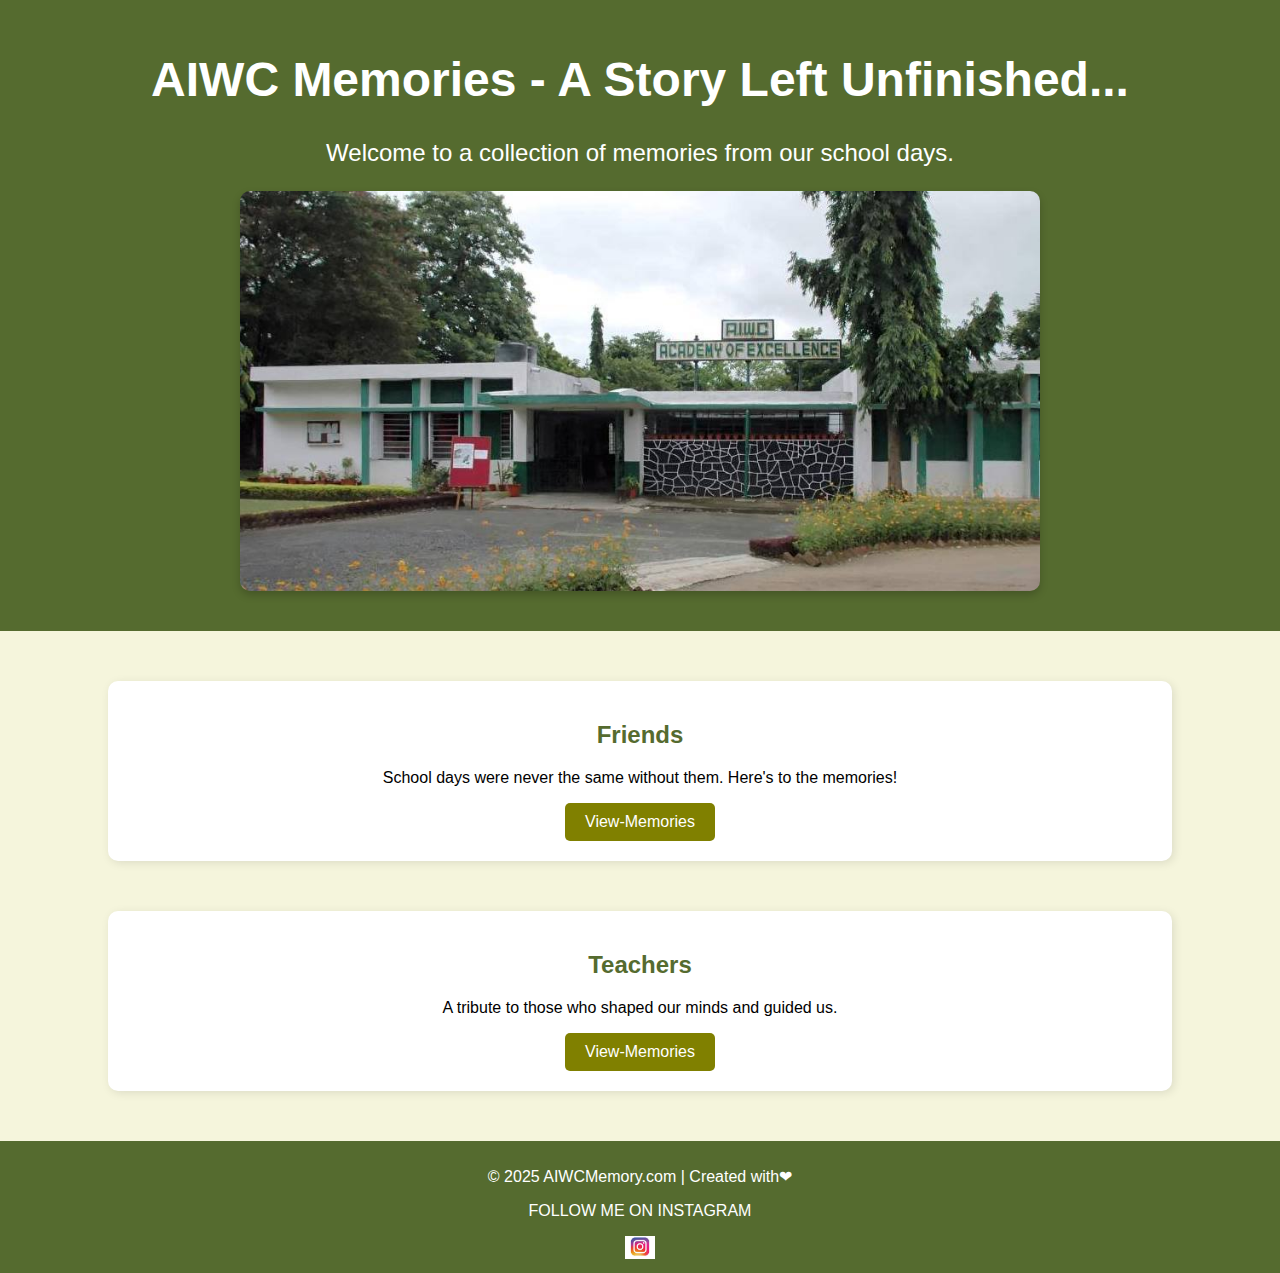
<file: index.html>
<!DOCTYPE html>
<html lang="en">
<head>
    <meta charset="UTF-8">
    <meta name="viewport" content="width=device-width, initial-scale=1.0">
    <title> AIWC Memories - Nostalgic School Memories </title>
<meta name="description" content="AIWC Memory is a website dedicated to school memories, friends, and nostalgia. Relive the moments!">
<meta name="keywords" content="AIWC Memory, school memories, AIWC friends, nostalgia, AIWC school">
<meta name="robots" content="index, follow">
<link rel="stylesheet" href="aiwcmemory.css">
<meta property="og:image" content="https://raw.githubusercontent.com/tusharswansi/aiwcmemory./refs/heads/main/AIWCMEMORY/1740046443170.webp">

</head>
<body>
    <header>
        <h1>AIWC Memories - A Story Left Unfinished...</h1>
        <p>Welcome to a collection of memories from our school days.</p>
        <div class="slider">
            <div class="slides">
                <img src="AIWCMEMORY\309382991_397015605951688_5492796071745198084_n.jpg" alt="School Ground">
                <img src="AIWCMEMORY\2020-09-26.jpg" alt="School Library">
                <img src="AIWCMEMORY\2017-03-05.jpg" alt="School Corridor">
                <img src="AIWCMEMORY\2017-03-05 (1).jpg" alt="School Classroom">
                <img src="AIWCMEMORY\ff.jpg" alt="School Canteen">
            </div>
        </div>
    </header>
        
    <section id="friends">
        <h2>Friends</h2>
        <p>School days were never the same without them. Here's to the memories!</p>
        <button onclick="openfriendMemory()">View-Memories</button>
        <script>
            function openfriendMemory(){
                window.location.href="FRIENDSMEMORY.HTML"  ; }
        </script>
         <div> 
            <!-- Other friend section content here -->
        </div>
    </section>

    <section id="teachers">
        <h2>Teachers</h2>
        <p>A tribute to those who shaped our minds and guided us.</p>
        <button onclick="openTeacherMemory()">View-Memories</button>
        <script>
            function openTeacherMemory(){
                window.location.href="TEACHER.HTML"  ; }
        </script>
    </section>

    <footer>
        <p>&copy; 2025 AIWCMemory.com | Created with&#10084</p>
       <p>FOLLOW ME ON INSTAGRAM</p> <a href="https://www.instagram.com/_tushar_swansi_?igsh=MXI2c2hsMzdweXVtNw==" target="_blank">
            <img src="AIWCMEMORY\INSTAIMG.jpg" alt="" width="30">
        </a>
    
    </footer>
</body>
</html>
</file>
<file: aiwcmemory.css>
body {
    font-family: 'Arial', sans-serif;
    margin: 0;
    padding: 0;
    background-color: #F5F5DC; /* Light beige for a soft, nostalgic feel */
    text-align: center;
}

header {
    background-color: #556B2F; /* Dark leaf green */
    padding: 20px;
    font-size: 24px;
    color: white;
}

nav ul {
    list-style-type: none;
    padding: 0;
    background: #808000; /* Olive green */
}

nav ul li {
    display: inline;
    margin: 0 15px;
}

nav ul li a {
    text-decoration: none;
    color: white;
    font-weight: bold;
}

section {
    margin: 50px auto;
    padding: 20px;
    width: 80%;
    background: white;
    border-radius: 10px;
    box-shadow: 2px 2px 10px rgba(0,0,0,0.1);
}

h2 {
    color: #556B2F; /* Dark leaf green */
}

button {
    background: #808000; /* Olive green */
    color: white;
    border: none;
    padding: 10px 20px;
    border-radius: 5px;
    cursor: pointer;
    font-size: 16px;
}

button:hover {
    background: #6B8E23; /* Slightly lighter green for hover effect */
}

footer {
    margin-top: 30px;
    padding: 10px;
    background: #556B2F; /* Dark leaf green */
    color: white;
}
#friends-section {
    position: relative;  /* Ensures absolute positioning inside */
    padding: 20px;
}

.secret-button {
    position: absolute;
    top: 10px;
    right: 10px;
    display: flex;
    flex-direction: column;
    align-items: center;
    width: 60px;  /* Small photograph size */
    height: 80px;
    background: url('paper-texture.jpg');  /* Background like an old photograph */
    border: 2px solid #ccc;  /* Light border for a photo effect */
    box-shadow: 2px 2px 5px rgba(0, 0, 0, 0.2);
    text-align: center;
    font-size: 10px;
    font-family: 'Courier New', monospace;
    color: #444;
    padding: 5px;
}

.photo {
    width: 100%;
    height: auto;
    border-bottom: 1px solid #ccc;  /* To separate the text */
}

.text {
    margin-top: 5px;
}
.slider {
    width: 100%;
    max-width: 800px;
    height: 400px;
    overflow: hidden;
    position: relative;
    margin: 20px auto;
    border-radius: 10px;
    box-shadow: 0 4px 8px rgba(0, 0, 0, 0.2);
    display: flex;
    align-items: center; 
    justify-content: center;
}

.slides {
    display: flex;
    width: 500%; /* Updated for 5 images */
    animation: slide 25s infinite; /* Adjust speed for 5 images */
}

.slides img {
    width: auto;
    height: 100%;
    max-width: 100%;
    object-fit: contain;
    margin: auto;
}

@keyframes slide {
    0% { transform: translateX(0%); }
    20% { transform: translateX(-100%); }
    40% { transform: translateX(-200%); }
    60% { transform: translateX(-300%); }
    80% { transform: translateX(-400%); }
    100% { transform: translateX(0%); }
}
</file>
